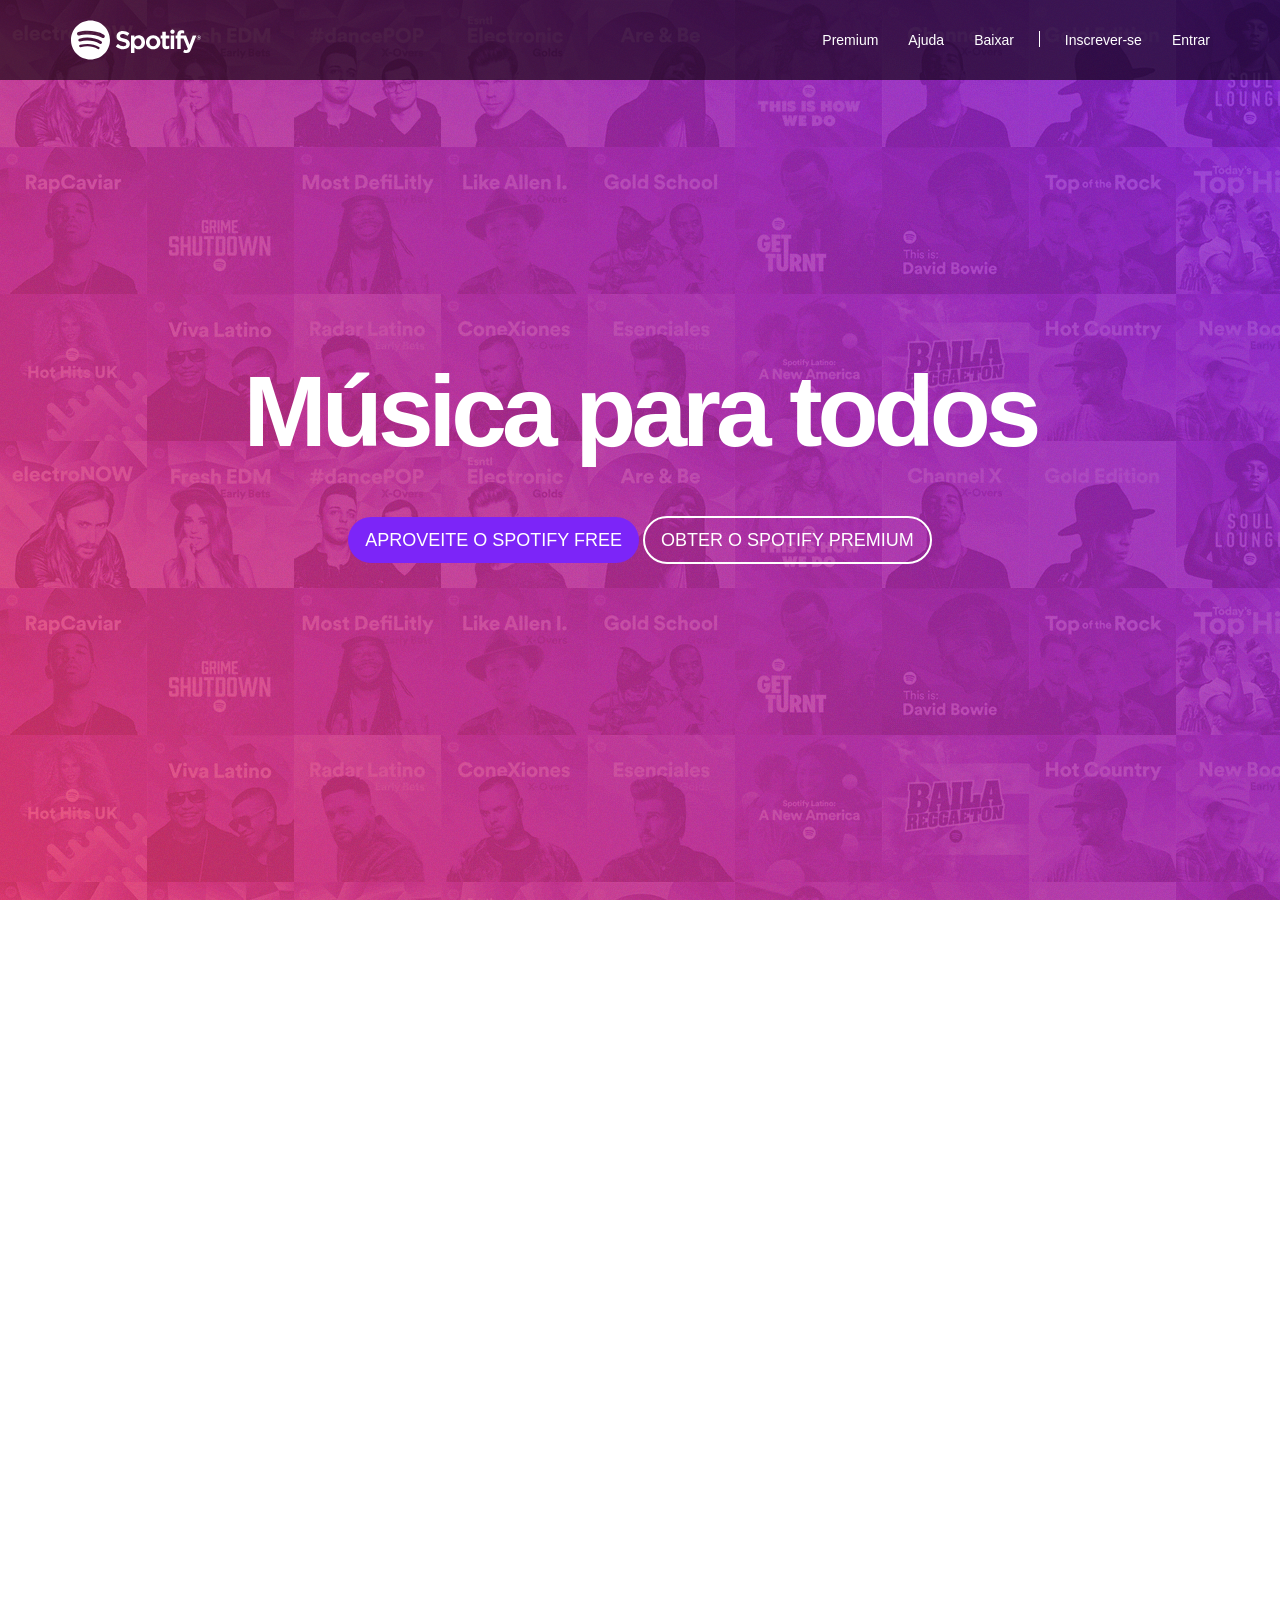
<file: index.html>
<!DOCTYPE html>
<html lang="pt-br">
  <head>
    <meta charset="utf-8">
    <meta http-equiv="X-UA-Compatible" content="IE=edge">
    <meta name="viewport" content="width=device-width, initial-scale=1">

    <title>Música para todos - Spotify</title>
    <link rel="icon" href="imagens/favicon.png">
    <!-- Bootstrap -->
    <link href="bootstrap/css/bootstrap.min.css" rel="stylesheet">
    <link href="estilo.css" rel="stylesheet">

    <!-- HTML5 shim and Respond.js for IE8 support of HTML5 elements and media queries -->
    <!-- WARNING: Respond.js doesn't work if you view the page via file:// -->
    <!--[if lt IE 9]>
      <script src="https://oss.maxcdn.com/html5shiv/3.7.2/html5shiv.min.js"></script>
      <script src="https://oss.maxcdn.com/respond/1.4.2/respond.min.js"></script>
    <![endif]-->
  </head>
  <body>

    <nav class="navbar navbar-fixed-top navbar-inverse navbar-transparente">
        <div class="container">

          <!-- header -->
          <div class="navbar-header">

            <!-- botao toggle-->
            <button type="button" class="navbar-toggle collapsed"
            data-toggle="collapse" data-target="#barra-navegacao">

              <span class="sr-only">alternar navegação</span>
              <span class="icon-bar"></span>
              <span class="icon-bar"></span>
              <span class="icon-bar"></span>
            </button>
            
            <a href="index.html" class="navbar-brand">
              <span class="img-logo">Spotify</span>
            </a>

          </div>

          <!-- navbar -->
          <div class="collapse navbar-collapse" id="barra-navegacao">
            <ul class="nav navbar-nav navbar-right">
              <li><a href="">Premium</a></li>
              <li><a href="">Ajuda</a></li>
              <li><a href="">Baixar</a></li>
              <li class="divisor" role="separator"></li>
              <li><a href="">Inscrever-se</a></li>
              <li><a href="">Entrar</a></li>
            </ul>
          </div>

        </div><!-- /container -->
    </nav><!-- /nav -->
    
    <div class="capa">
      <div class="texto-capa">
        <h1>Música para todos</h1>
        <a href="" class="btn btn-custom btn-roxo btn-lg">Aproveite o Spotify Free</a>
        <a href="" class="btn btn-custom btn-branco btn-lg">Obter o Spotify Premium</a>
      
      </div>
    </div>

    <!-- Conteudos -->
    <section id="servicos">
      <div class="container">
        <div class="row albuns">
          
          <!--albuns-->
          <div class="col-md-6">
            
            <div class="row">

              <div class="col-md-6">
                <img src="imagens/img1.jpg" class="img-responsive">
              </div>
              <div class="col-md-6">
                <img src="imagens/img2.jpg" class="img-responsive">
              </div>

            </div><!--/row-->

            
            <div class="row albuns">
    
                  <div class="col-md-6">
                    <img src="imagens/img3.jpg" class="img-responsive">
                  </div>
                  <div class="col-md-6">
                    <img src="imagens/img4.jpg" class="img-responsive">
                  </div>
    
                </div><!--/row-->

          </div>

          <!--servicos-->
          <div class="col-md-6">
            <h2>O que o Spotify tem?</h2>
            
            <h3>Músicas</h3>
            <p>O Spotify tem milhões de músicas. Escute seus sons favoritos,
              descubra novas músicas e reúna seus favoritos em um só lugar.
            </p>

            <h3>Playlists</h3>
            <p>No Spotify você encontra uma playlist para cada momento.
              Todas feitas por fanáticos e especialistas de música.
            </p>

            <h3>Novos lançamentos</h3>
            <p>Escute os novos lançamentos de singles e álbuns da semana e veja
              o que está bombando no Top 50.
            </p>

            </div>
        
        </div>
      </div>
    </section>

    <section id="recursos">
      <div class="container">
        <div class="row">

          <!--recursos-->
          <div class="col-md-4">
            <h2>Fácil</h2>

            <h3>Buscar</h3>
            <p>Já sabe o que quer escutar? É só procurar e
              apertar o play.
            </p>

            <h3>Navegar</h3>
            <p>Veja os novos lançamentos, o que está bombando
              nas paradas e as melhores playlists para o seu
              momento.
            </p>

            <h3>Descobrir</h3>
            <p>Curta músicas novas toda segunda-feira com uma
              playlist personalizada pra você. Ou relaxe e curta uma das
              rádios.
            </p>
          </div>

          <!--img recursos-->
          <div class="col-md-8">
                  <div class="row rotacionar">
      
                    <div class="col-md-6">
                      <img src="imagens/iphone1.png" class="img-responsive">
                    </div>

                    <div class="col-md-6">
                      <img src="imagens/iphone2.png" class="img-responsive">
                    </div>
            </div>

        </div>
      </div>
    </section>

    <!-- Rodape -->
    <footer id="rodape">
      <div class="container">
        <div class="row">
         
            <div class="col-md-2">
              <span class="img-logo">Spotify</span>
            </div>

            <div class="col-md-2">
                <h4>company</h4>
                <ul class="nav">
                  <li><a href="">Sobre</a></li>
                  <li><a href="">Empregos</a></li>
                  <li><a href="">Imprensa</a></li>
                  <li><a href="">Novidades</a></li>
                </ul>
              </div>

              <div class="col-md-2">
                  <h4>comunidades</h4>
                  <ul class="nav">
                    <li><a href="">Artistas</a></li>
                    <li><a href="">Desenvolvedores</a></li>
                    <li><a href="">Marcas</a></li>
                  </ul>
                </div>

                <div class="col-md-2">
                    <h4>links uteis</h4>
                    <ul class="nav">
                      <li><a href="">Ajuda</a></li>
                      <li><a href="">Presentes</a></li>
                      <li><a href="">Player da web</a></li>
                    </ul>
                  </div>

                <div class="col-md-4">
                    <ul class="nav">
                      <li class="item-rede-social"><a href=""><img src="imagens/facebook.png"></a></li>
                      <li class="item-rede-social"><a href=""><img src="imagens/twitter.png"></a></li>
                      <li class="item-rede-social"><a href=""><img src="imagens/instagram.png"></a></li>
                    </ul>
                </div>

        </div> <!-- row -->
      </div>
    </footer>

    <!-- jQuery (necessary for Bootstrap's JavaScript plugins) -->
    <script src="https://ajax.googleapis.com/ajax/libs/jquery/1.11.3/jquery.min.js"></script>

    <!-- Include all compiled plugins (below), or include individual files as needed -->
    <script src="bootstrap/js/bootstrap.min.js"></script>
  </body>
</html>
</file>
<file: estilo.css>
/* 
    @author Guilherme Moreira
*/


/* ============== Layout ============== */
html, body, .capa {
    height: 100%;
    overflow: auto;
}

body {

    
    background: url('imagens/capa.png'),
                url('imagens/ruido.png'),
                linear-gradient(50deg,#ff4169,#7c26f8);
    background-attachment: fixed;
    font-family: Arial, Helvetica, sans-serif;
    overflow-x: hidden;
    
}


/* -- barra de navegação -- */
.img-logo{
    height: 40px;
    width: 132px;
    display: block;
    background: url('imagens/spotify.svg') no-repeat;
    background-size: contain;
    color: transparent;
}

nav.navbar-transparente {
    padding: 15px 0px;
    background: rgba(0, 0, 0, 0.6);
    border: none;
}

.navbar-brand{
    padding: 5px 15px;
}

.divisor{
    width: 1px;
    height: 16px;
    background: white;
    margin: 16px 10px;
}

.navbar-inverse .navbar-nav>li>a, footer .nav a {
    color: white;
}

.navbar-inverse .navbar-nav>li>a:hover, footer .nav a:hover{
    color: #9bf0e1;
    background: none;
}
/* -- Imagem de capa -- */

.capa {
    
    display: table;
    width: 100%;
}

.texto-capa{
    text-align: center;
    color: white;
    display: table-cell;
    vertical-align: middle;
}

/* -- Botoes -- */

.btn-custom {
    color: white;
    border-radius: 500px;
    -webkit-border-radius: 500px;
    -moz-border-radius: 500px;
    text-transform: uppercase;
    transition: background 0.4s, color 0.4s;
}

.btn-roxo {
    background: #7c25f8
}

.btn-roxo:hover {
    background-color: #6207e3;
    color: white;
}

.btn-branco {
    border: 2px solid white;
}

.btn-branco:hover {
    background-color: white;
    color: black;
}

/* -- Secao servico -- */
#servicos {
    background: white;
    padding-top: 20px;
    padding-bottom: 20px;
}

.albuns {
    padding: 10px 0px 10px 0px;
}

/* -- recursos -- */
#recursos {
    
    padding-top: 20px;
    padding-bottom: 20px;
    color: white;
}

.rotacionar {
    transform: rotate(30deg);
    -ms-transform: rotate(30deg);
    -webkit-transform: rotate(30deg);
    padding-left: 80px;
}

/* -- rodape -- */
footer{
    background:#000;
    padding: 50px 0px 20px 0px;
    position: relative;
}

.item-rede-social{
    float: right;
}

/* ============== Tipografia ============== */

h1 {
    font-weight: 900;
    letter-spacing: -0.05em;
    margin-bottom: 50px;
}

/* Media queries */
/* xs < 768 */
@media screen and (max-width: 767px){
    h1 {
        font-size: 50px;
    }
    .btn-custom {
        margin: 10px 15px;
    }
}

/* sm */
@media screen and (min-width: 768px){
    h1 {
        font-size: 70px;
    }
}

/* md */
@media screen and (min-width: 992px){
    h1 {
        font-size: 80px;
    }
}

/* lg */
@media screen and (min-width: 1200px){
    h1 {
        font-size: 100px;
    }
}
/* fim media queries */

h2 {
    font-size: 50px;
    font-weight: 700;
    letter-spacing: -0.04em;
}

h3 {
    font-size: 35px;
    font-weight: 700;
    letter-spacing: -0.04em;
}

#rodape h4 {
    color: #919496; 
    font-size: 12px;
    text-transform: uppercase;
}

#servicos h2, #servicos h3{
    color:#7c25f8;
}

#recursos h3{
    color:#9bf0e1;
}
</file>
